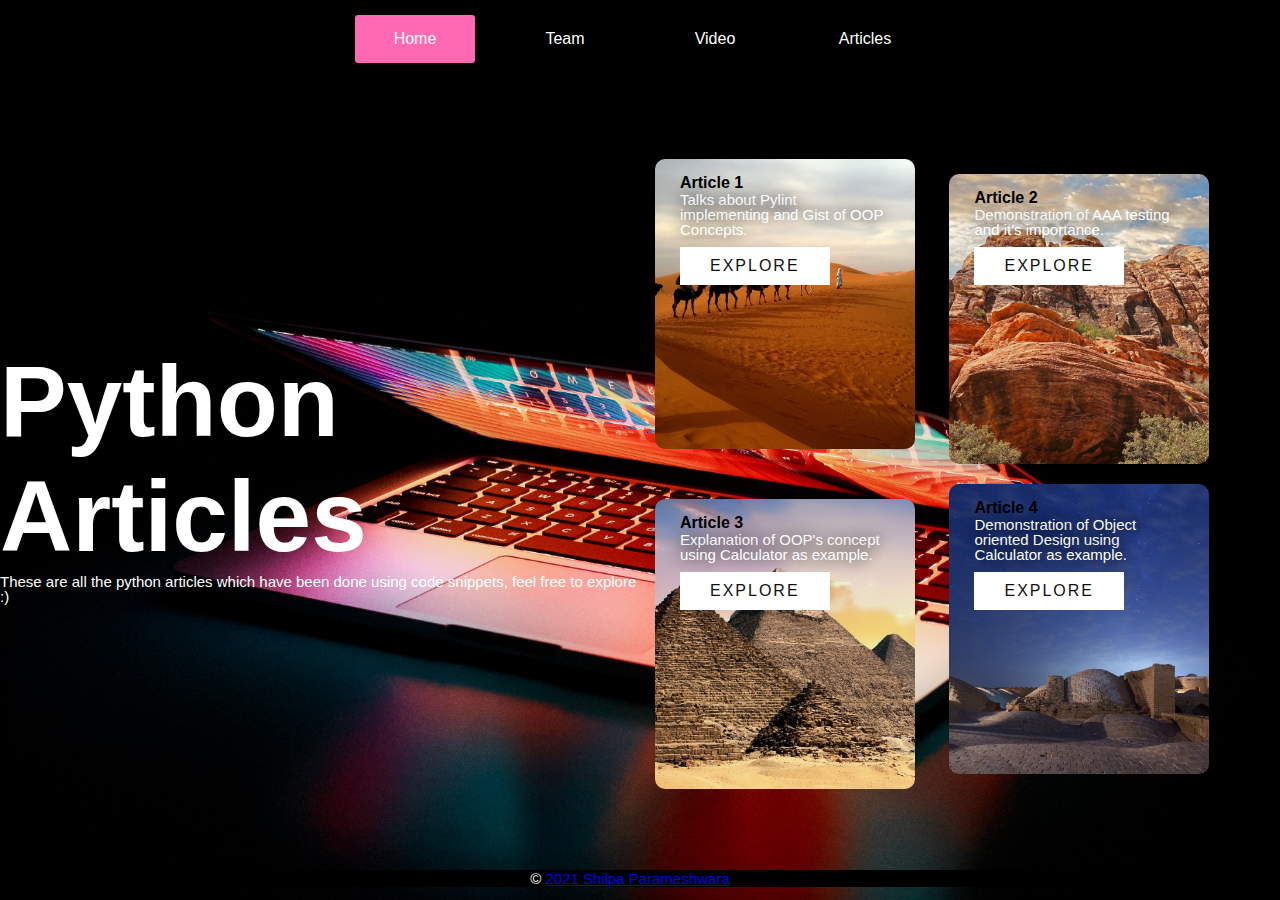
<file: articles.html>
<html>
<head>
    <title>History of Network</title>
    <link rel="stylesheet" href="articles_style.css">
    <link href="https://fonts.googleapis.com/css2?family=Roboto:wght@400;700&display=swap" rel="stylesheet">
</head>
<body>


<div class="menu-bar">
    <ul>
        <li class="active"><a href="index.html">Home</a></li>
        <li><a href="team.html">Team</a></li>


        <li><a href="#">Video</a>
            <div class="sub-menu-1">
                <ul>
                    <li><a href="invention.html">Invention of the internet</a></li>
                    <li><a href="browserwars.html">Browser wars</a></li>
                    <li><a href="internet-search.html">Internet Search</a></li>
                    <li><a href="dot-com.html">Dot Com Bubble</a></li>
                    <li><a href="People.html">People</a></li>
                </ul>
            </div>
        </li>

        <li><a href="#">Articles</a></li>


    </ul>
</div>


<div class="row">
    <div class="col">
        <h1>Python Articles</h1>
        <p>These are all the python articles which have been done using code snippets, feel free to explore :)</p>

    </div>
    <div class="col">
        <div class="card card1">
            <h4>Article 1</h4>
            <p>Talks about Pylint implementing and Gist of OOP Concepts.</p>
            <a href="article1.html">Explore</a>
        </div>
        <div class="card card2">
            <h4>Article 2</h4>
            <p>Demonstration of AAA testing and it's importance.</p>
            <a href="article2.html">Explore</a>
        </div>
        <div class="card card3">
            <h4>Article 3</h4>
            <p>Explanation of OOP's concept using Calculator as example.</p>
            <a href="article3.html">Explore</a>
        </div>
        <div class="card card4">
            <h4>Article 4</h4>
            <p>Demonstration of Object oriented Design using Calculator as example.</p>
            <a href="article4.html">Explore</a>
        </div>
    </div>
</div>

<footer>
    <div class="footer" style=" text-align: center; margin-right: 20px;  font-size: 15px; color: white; background-color: black">
        &copy; <a href="https://github.com/shilpa271/OOP_proj.git"> 2021 Shilpa Parameshwara</a>
    </div>


</footer>

</body>

</html>
</file>
<file: articles_style.css>
*{
    padding: 0;
    margin: 0;
    box-sizing: border-box;
}
body{
    background: black;
    background-image: url("front-page.jpg");
    background-size: cover;
    background-position: center;
    font-family: sans-serif;
}

.menu-bar{
    background: rgb(0, 0, 0);
    text-align: center;


}
.menu-bar ul{
    display: inline-flex;
    list-style: none;
    color: #fff;
}
.menu-bar ul li{
    width:120px;
    margin: 15px;
    padding: 15px;

}
.menu-bar ul li a{
    text-decoration: none;
    color: #ffffff;
}
.active, .menu-bar ul li:hover{
    background: #FF69B4 ;
    border-radius: 3px;

}
.sub-menu-1{
    display: none;

}
.menu-bar ul li:hover .sub-menu-1{
    display: block;
    position: absolute;
    background: rgb(238, 130, 238);
    margin-top: 15px;
    margin-left: -15px;
}
.menu-bar ul li:hover .sub-menu-1 ul{
    display:block;
    margin: 10px;
}
.menu-bar ul li:hover .sub-menu-1 ul li {
    width: 150px;
    padding: 10px;
    border-bottom:1px dotted #ffffff;
    background: transparent;
    border-radius: 0;
    text-align:left;
}
.menu-bar ul li:hover .sub-menu-1 ul li:last-child{
    border-bottom: none;
}
.menu-bar ul li:hover .sub-menu-1 ul li:hover{
    color:#FF69B4;
}
.row{
    display: flex;
    height: 88%;
    align-items: center;
}
.col{
    flex-basis: 50%;
}
h1{
    color: #fff;
    font-size: 100px;

}
p{
    color: #fff;
    font-size: 15px;
    line-height: 15px;
}

.card{
    width: 260px;
    height: 290px;
    display: inline-block;
    border-radius: 10px;
    padding: 15px 25px;
    box-sizing: border-box;
    cursor: pointer;
    margin: 10px 15px;
    background-position: center;
    background-size: cover;
    transition: transform 0.5s;
}
.card1{
    background-image: url(pic-1.png);
}
.card2{
    background-image: url(pic-2.png);
}
.card3{
    background-image: url(pic-3.png);
}
.card4{
    background-image: url(pic-4.png);
}

.card:hover{
    transform: translateY(-10px);
}
h5{
    color: #fff;
    text-shadow: 0 0 5px #999;

}
.card p{
    text-shadow: 0 0 15px #000;
    font-size: 15px;
}

.card1 a
{
    display: inline-block;
    font-size: 1em;
    background: #fff;
    padding: 10px 30px;
    text-transform: uppercase;
    text-decoration: none;
    font-weight: 500;
    margin-top: 10px;
    color: #111;
    letter-spacing: 2px;
    transition: 0.2s;
}
.card1 a:hover
{
    letter-spacing: 6px;
}
.card2 a
{
    display: inline-block;
    font-size: 1em;
    background: #fff;
    padding: 10px 30px;
    text-transform: uppercase;
    text-decoration: none;
    font-weight: 500;
    margin-top: 10px;
    color: #111;
    letter-spacing: 2px;
    transition: 0.2s;
}
.card2 a:hover
{
    letter-spacing: 6px;
}
.card3 a
{
    display: inline-block;
    font-size: 1em;
    background: #fff;
    padding: 10px 30px;
    text-transform: uppercase;
    text-decoration: none;
    font-weight: 500;
    margin-top: 10px;
    color: #111;
    letter-spacing: 2px;
    transition: 0.2s;
}
.card3 a:hover
{
    letter-spacing: 6px;
}

.card4 a
{
    display: inline-block;
    font-size: 1em;
    background: #fff;
    padding: 10px 30px;
    text-transform: uppercase;
    text-decoration: none;
    font-weight: 500;
    margin-top: 10px;
    color: #111;
    letter-spacing: 2px;
    transition: 0.2s;
}
.card4 a:hover
{
    letter-spacing: 6px;
}
</file>
